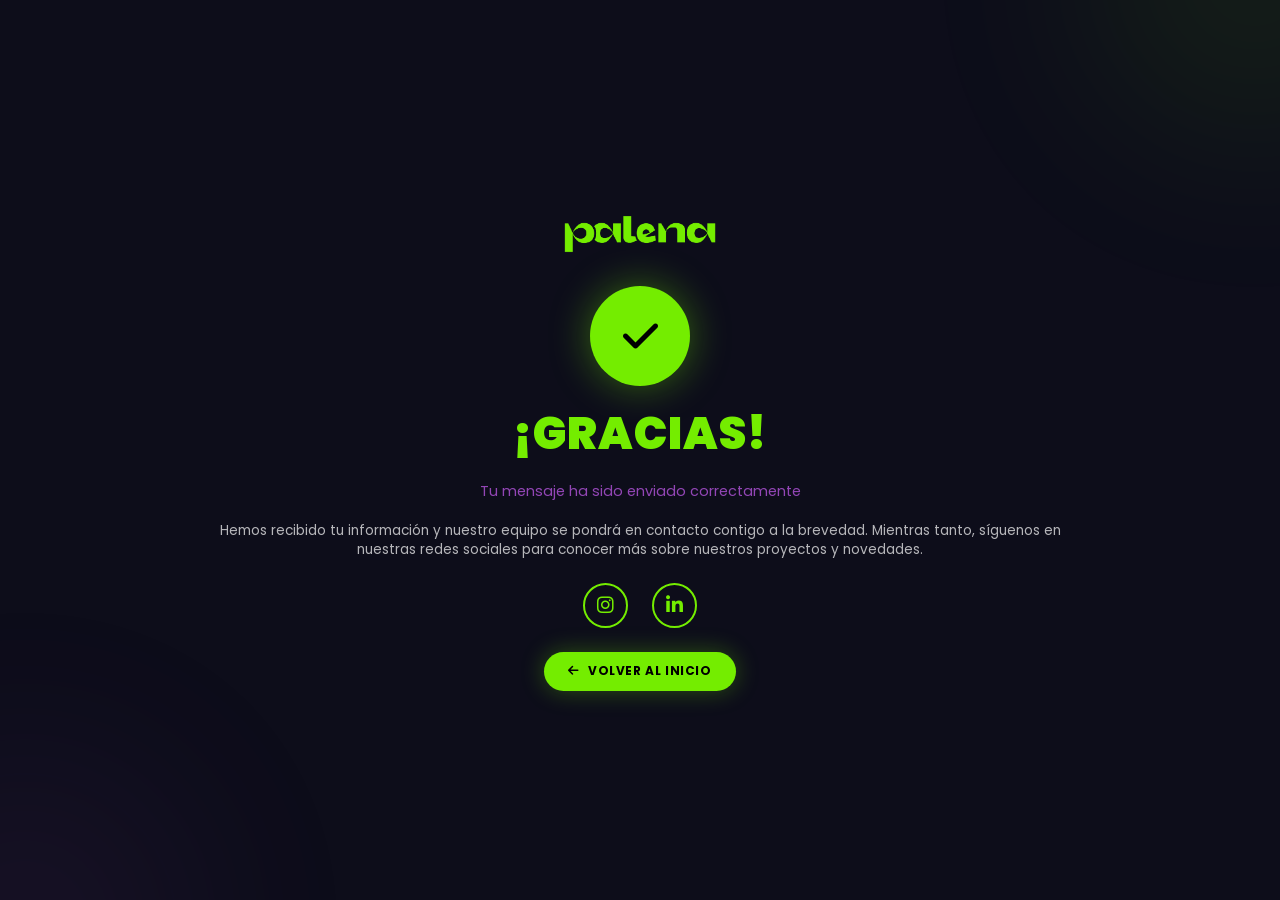
<file: thankyou.html>
<!DOCTYPE html>
<html lang="es">

<head>
    <meta charset="UTF-8">
    <meta name="viewport" content="width=device-width, initial-scale=1.0">
    <title>¡Gracias! - Agencia Palena</title>
    <link rel="icon" type="image/x-icon" href="imagenes/favicon.ico?v=2">
    <link rel="shortcut icon" type="image/x-icon" href="imagenes/favicon.ico?v=2">

    <!-- Meta Pixel Code -->
    <script>
    !function(f,b,e,v,n,t,s)
    {if(f.fbq)return;n=f.fbq=function(){n.callMethod?
    n.callMethod.apply(n,arguments):n.queue.push(arguments)};
    if(!f._fbq)f._fbq=n;n.push=n;n.loaded=!0;n.version='2.0';
    n.queue=[];t=b.createElement(e);t.async=!0;
    t.src=v;s=b.getElementsByTagName(e)[0];
    s.parentNode.insertBefore(t,s)}(window, document,'script',
    'https://connect.facebook.net/en_US/fbevents.js');
    fbq('init', '1258579612913154');
    fbq('track', 'PageView');
    fbq('track', 'Lead');
    </script>
    <noscript><img height="1" width="1" style="display:none"
    src="https://www.facebook.com/tr?id=1258579612913154&ev=PageView&noscript=1"
    /></noscript>
    <!-- End Meta Pixel Code -->

    <!-- Google Tag Manager -->
    <script>(function(w,d,s,l,i){w[l]=w[l]||[];w[l].push({'gtm.start':
    new Date().getTime(),event:'gtm.js'});var f=d.getElementsByTagName(s)[0],
    j=d.createElement(s),dl=l!='dataLayer'?'&l='+l:'';j.async=true;j.src=
    'https://www.googletagmanager.com/gtm.js?id='+i+dl;f.parentNode.insertBefore(j,f);
    })(window,document,'script','dataLayer','GTM-P5VLCSKC');</script>
    <!-- End Google Tag Manager -->

    <!-- Google tag (gtag.js) -->
    <script async src="https://www.googletagmanager.com/gtag/js?id=G-KJL333227R"></script>
    <script>
    window.dataLayer = window.dataLayer || [];
    function gtag(){dataLayer.push(arguments);}
    gtag('js', new Date());
    gtag('config', 'G-KJL333227R');
    gtag('event', 'conversion', { 'send_to': 'G-KJL333227R' });
    </script>

    <link href="https://fonts.googleapis.com/css2?family=Poppins:wght@300;400;500;600;700;800;900&display=swap"
        rel="stylesheet">
    <link rel="stylesheet" href="https://cdnjs.cloudflare.com/ajax/libs/font-awesome/6.5.1/css/all.min.css">
    <style>
        @font-face {
            font-family: 'Graffiti City';
            src: url('fuentes/Graffiti City.otf') format('opentype');
            font-weight: normal;
            font-style: normal;
        }

        * {
            margin: 0;
            padding: 0;
            box-sizing: border-box;
        }

        body {
            font-family: 'Poppins', sans-serif;
            background: #0d0d1a;
            color: #fff;
            min-height: 100vh;
            display: flex;
            flex-direction: column;
            align-items: center;
            justify-content: center;
            overflow-x: hidden;
            position: relative;
            padding: 0.5rem;
        }

        /* Fondo animado */
        .bg-glow {
            position: fixed;
            width: 350px;
            height: 350px;
            border-radius: 50%;
            filter: blur(100px);
            opacity: 0.08;
            pointer-events: none;
            z-index: 0;
        }

        .bg-glow--green {
            background: #74ed00;
            top: -200px;
            right: -150px;
            animation: floatGlow 8s ease-in-out infinite;
        }

        .bg-glow--purple {
            background: #9346b6;
            bottom: -200px;
            left: -150px;
            animation: floatGlow 8s ease-in-out infinite reverse;
        }

        @keyframes floatGlow {
            0%, 100% { transform: translate(0, 0); }
            50% { transform: translate(30px, 30px); }
        }

        .thankyou {
            position: relative;
            z-index: 1;
            text-align: center;
            max-width: 900px;
            padding: 1rem 1.5rem;
            display: flex;
            flex-direction: column;
            align-items: center;
            gap: 0.4rem;
        }

        .thankyou__logo {
            margin-bottom: 0.5rem;
        }

        .thankyou__logo img {
            height: 50px;
            width: auto;
        }

        .thankyou__icon {
            width: 100px;
            height: 100px;
            background: #74ed00;
            border-radius: 50%;
            display: flex;
            align-items: center;
            justify-content: center;
            font-size: 2.5rem;
            color: #000;
            box-shadow: 0 0 40px rgba(116, 237, 0, 0.4);
            animation: iconPulse 3s ease-in-out infinite;
            margin: 0.3rem 0;
        }

        @keyframes iconPulse {
            0%, 100% { box-shadow: 0 0 30px rgba(116, 237, 0, 0.4); }
            50% { box-shadow: 0 0 60px rgba(116, 237, 0, 0.6); }
        }

        .thankyou__title {
            font-family: 'Poppins', sans-serif;
            font-size: 2.8rem;
            font-weight: 900;
            color: #74ed00;
            margin: 0.2rem 0;
            letter-spacing: 1px;
        }

        .thankyou__subtitle {
            font-size: 0.85rem;
            color: rgba(255, 255, 255, 0.7);
            line-height: 1.4;
            margin: 0.3rem 0;
        }

        .thankyou__subtitle--highlight {
            color: #9346b6;
            font-size: 0.9rem;
            margin-bottom: 0.5rem;
        }

        /* Lead card */
        .lead-card {
            display: none;
        }

        .lead-card__label {
            font-size: 0.7rem;
            font-weight: 600;
            text-transform: uppercase;
            letter-spacing: 2px;
            color: #9346b6;
            margin-bottom: 0.75rem;
        }

        .lead-card__number {
            font-family: 'Poppins', sans-serif;
            font-size: 2.5rem;
            color: #74ed00;
            letter-spacing: 3px;
            text-shadow: 0 0 20px rgba(116, 237, 0, 0.25);
            margin-bottom: 0.75rem;
        }

        .lead-card__date {
            font-size: 0.8rem;
            color: rgba(255, 255, 255, 0.4);
        }

        .lead-card__note {
            font-size: 0.8rem;
            color: rgba(255, 255, 255, 0.5);
            margin-top: 1rem;
            line-height: 1.6;
        }

        /* Social Links */
        .thankyou__social {
            display: flex;
            gap: 1.5rem;
            justify-content: center;
            margin: 0.8rem 0 0.8rem 0;
        }

        .social__link-btn {
            width: 45px;
            height: 45px;
            border-radius: 50%;
            border: 2px solid #74ed00;
            display: flex;
            align-items: center;
            justify-content: center;
            color: #74ed00;
            font-size: 1.2rem;
            text-decoration: none;
            transition: all 0.3s ease;
            cursor: pointer;
        }

        .social__link-btn:hover {
            background: #74ed00;
            color: #000;
            box-shadow: 0 0 25px rgba(116, 237, 0, 0.5);
        }

        /* Botón volver */
        .thankyou__btn {
            display: inline-flex;
            align-items: center;
            gap: 0.5rem;
            padding: 0.65rem 1.5rem;
            border-radius: 50px;
            font-family: 'Poppins', sans-serif;
            font-weight: 700;
            font-size: 0.75rem;
            text-transform: uppercase;
            letter-spacing: 0.6px;
            background: #74ed00;
            color: #000;
            text-decoration: none;
            position: relative;
            overflow: hidden;
            transition: all 0.4s ease;
            box-shadow: 0 0 25px rgba(116, 237, 0, 0.3);
            margin-top: 0.3rem;
        }

        .thankyou__btn:hover {
            box-shadow: 0 0 50px rgba(116, 237, 0, 0.6);
            transform: translateY(-2px);
        }

        .thankyou__btn i {
            transition: transform 0.3s ease;
        }

        .thankyou__btn:hover i {
            transform: translateX(-4px);
        }

        /* Confetti particles */
        .confetti {
            position: fixed;
            top: -10px;
            z-index: 0;
            width: 10px;
            height: 10px;
            border-radius: 2px;
            opacity: 0;
            animation: confettiFall linear forwards;
        }

        @keyframes confettiFall {
            0% { opacity: 1; transform: translateY(0) rotate(0deg); }
            100% { opacity: 0; transform: translateY(100vh) rotate(720deg); }
        }

        @media (max-width: 480px) {
            .thankyou__title { 
                font-size: 2.5rem; 
                margin: 0.3rem 0;
            }
            .thankyou__subtitle { 
                font-size: 0.9rem; 
                margin: 0.5rem 0;
            }
            .thankyou__subtitle--highlight {
                font-size: 0.9rem;
                margin-bottom: 1rem;
            }
            .thankyou__icon {
                width: 100px;
                height: 100px;
                font-size: 2.5rem;
                margin: 0.8rem 0;
            }
            .thankyou__social {
                gap: 1.5rem;
                margin: 1rem 0;
            }
            .social__link-btn {
                width: 45px;
                height: 45px;
                font-size: 1.2rem;
            }
            .thankyou__btn {
                padding: 0.75rem 1.5rem;
                font-size: 0.75rem;
            }
        }
    </style>
</head>

<body>
    <!-- Google Tag Manager (noscript) -->
    <noscript><iframe src="https://www.googletagmanager.com/ns.html?id=GTM-P5VLCSKC"
    height="0" width="0" style="display:none;visibility:hidden"></iframe></noscript>
    <!-- End Google Tag Manager (noscript) -->

    <div class="bg-glow bg-glow--green"></div>
    <div class="bg-glow bg-glow--purple"></div>

    <div class="thankyou">
        <div class="thankyou__logo">
            <img src="imagenes/LOGO VERDE.png" alt="Agencia Palena">
        </div>

        <div class="thankyou__icon">
            <i class="fas fa-check"></i>
        </div>

        <h1 class="thankyou__title">¡GRACIAS!</h1>
        <p class="thankyou__subtitle thankyou__subtitle--highlight">
            Tu mensaje ha sido enviado correctamente
        </p>
        <p class="thankyou__subtitle">
            Hemos recibido tu información y nuestro equipo se pondrá en contacto contigo a la brevedad. Mientras tanto, síguenos en nuestras redes sociales para conocer más sobre nuestros proyectos y novedades.
        </p>

        <div class="thankyou__social">
            <a href="https://instagram.com/agenciapalena" target="_blank" rel="noopener noreferrer" class="social__link-btn" aria-label="Instagram">
                <i class="fab fa-instagram"></i>
            </a>
            <a href="https://www.linkedin.com/company/agencia-palena" target="_blank" rel="noopener noreferrer" class="social__link-btn" aria-label="LinkedIn">
                <i class="fab fa-linkedin-in"></i>
            </a>
        </div>

        <a href="index.html" class="thankyou__btn">
            <i class="fas fa-arrow-left"></i>
            <span>Volver al inicio</span>
        </a>
    </div>

    <script>
        // Confetti animation
        function createConfetti() {
            const colors = ['#74ed00', '#9346b6', '#ffffff'];
            for (let i = 0; i < 50; i++) {
                const confetti = document.createElement('div');
                confetti.className = 'confetti';
                confetti.style.left = Math.random() * 100 + 'vw';
                confetti.style.backgroundColor = colors[Math.floor(Math.random() * colors.length)];
                confetti.style.width = Math.random() * 8 + 5 + 'px';
                confetti.style.height = Math.random() * 8 + 5 + 'px';
                confetti.style.animationDuration = Math.random() * 2 + 2 + 's';
                confetti.style.animationDelay = Math.random() * 2 + 's';
                document.body.appendChild(confetti);
            }
        }
        createConfetti();
    </script>
</body>

</html>
</file>
